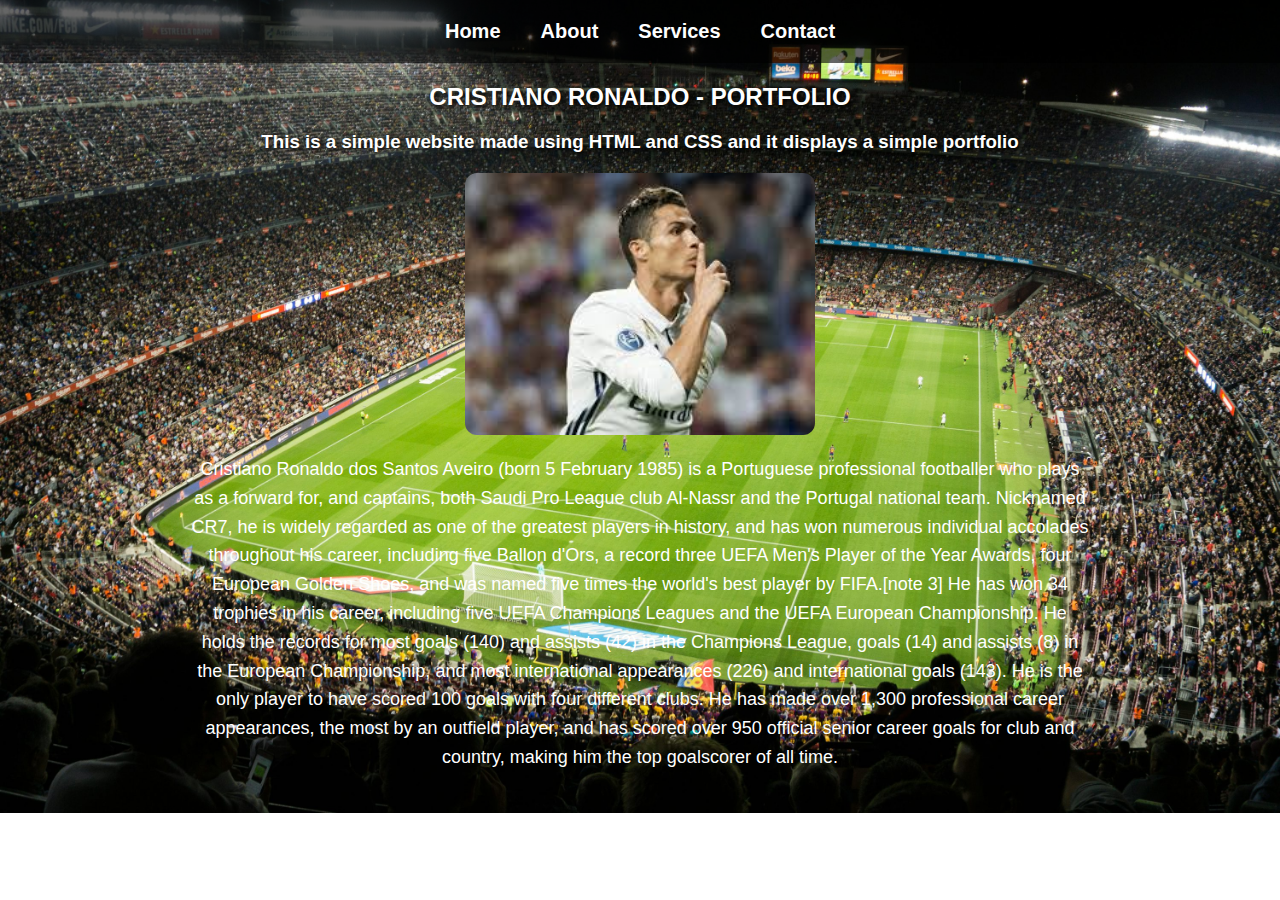
<file: index.html>
<!DOCTYPE html>
<html lang="en">
<head>
    <meta charset="UTF-8">
    <meta name="viewport" content="width=device-width, initial-scale=1.0">
    <title>CRISTIANO RONALDO - PORTFOLIO</title>
    <link rel="stylesheet" href="style.css">
</head>
<body>

   <div class="container">
        <nav class="site-nav"> 
            <a href="#">Home</a>
            <a href="./about.html">About</a>
            <a href="./services.html">Services</a>
            <a href="./Contact.html">Contact</a>
        </nav>
   </div>

    <h2 style="text-align:center; margin: top 30px;">CRISTIANO RONALDO - PORTFOLIO</h2>
    <h3 style="text-align:center;">This is a simple website made using HTML and CSS and it displays a simple portfolio</h3>

    <div style="display:flex; justify-content:center; margin:20px 0;">
        <img src="./RON.jpeg" alt="ronaldo" 
             style="width:350px; border-radius:12px; ;">
    </div>

    <!-- Description -->
    <p style="text-align: center; max-width: 900px; margin:auto; font-size:18px; line-height:1.6;">
        Cristiano Ronaldo dos Santos Aveiro (born 5 February 1985) is a Portuguese professional footballer who plays as a forward for, and captains, both Saudi Pro League club Al-Nassr and the Portugal national team. Nicknamed CR7, he is widely regarded as one of the greatest players in history, and has won numerous individual accolades throughout his career, including five Ballon d'Ors, a record three UEFA Men's Player of the Year Awards, four European Golden Shoes, and was named five times the world's best player by FIFA.[note 3] He has won 34 trophies in his career, including five UEFA Champions Leagues and the UEFA European Championship. He holds the records for most goals (140) and assists (42) in the Champions League, goals (14) and assists (8) in the European Championship, and most international appearances (226) and international goals (143). He is the only player to have scored 100 goals with four different clubs. He has made over 1,300 professional career appearances, the most by an outfield player, and has scored over 950 official senior career goals for club and country, making him the top goalscorer of all time.
</p>
</body>
</html>
</file>
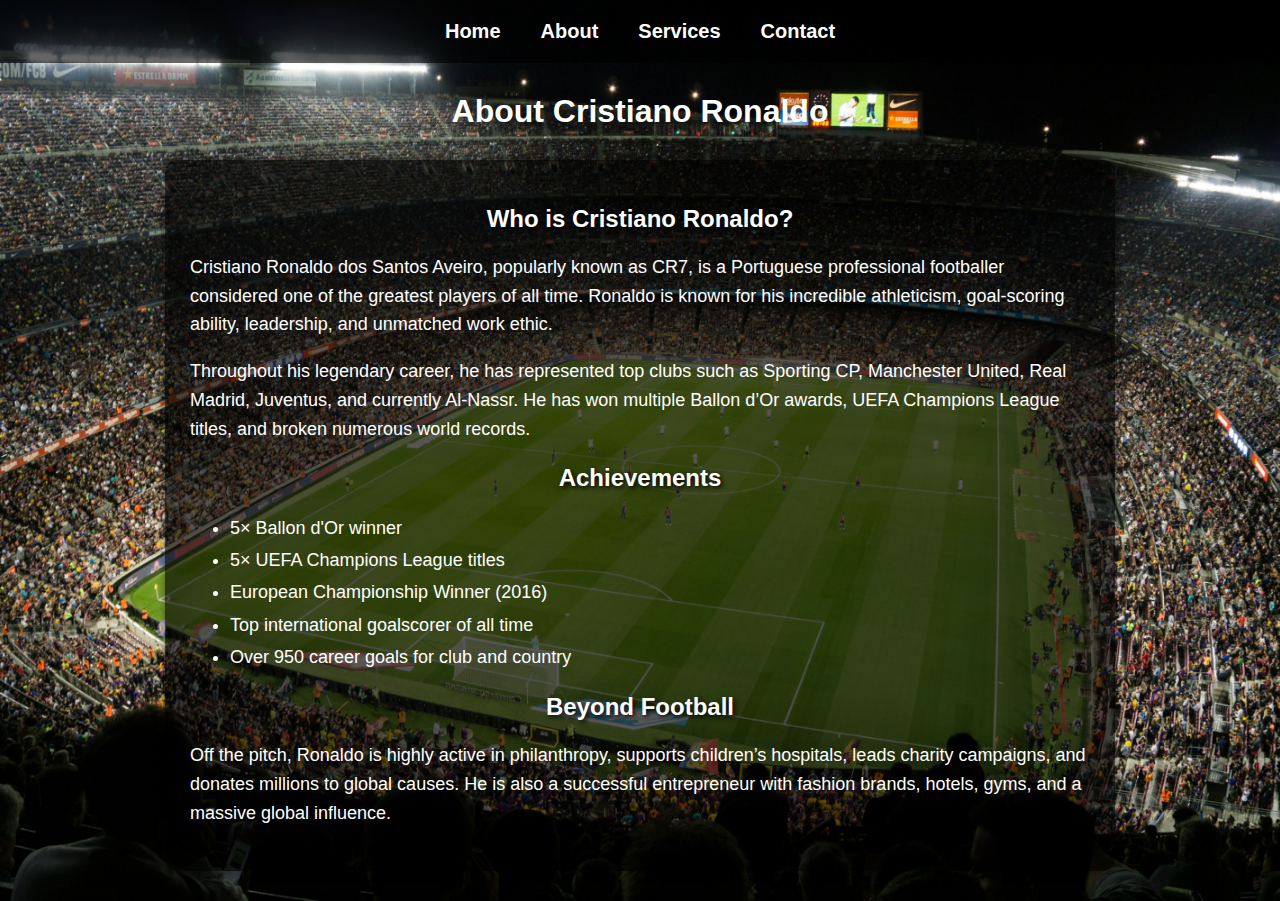
<file: about.html>
<!DOCTYPE html>
<html lang="en">
<head>
    <meta charset="UTF-8">
    <meta name="viewport" content="width=device-width, initial-scale=1.0">
    <title>About</title>
    <link rel="stylesheet" href="style.css">
</head>
<body>

    <nav class="site-nav"> 
        <a href="./index.html">Home</a>
        <a href="./about.html">About</a>
        <a href="./services.html">Services</a>
        <a href="./Contact.html">Contact</a>
    </nav>

    <h1 style="text-align:center; margin-top: 30px;">
        About Cristiano Ronaldo
    </h1>

    <div style="
        max-width: 900px;
        margin: 30px auto;
        background: rgba(0,0,0,0.65);
        padding: 25px;
        border-radius: 12px;
        box-shadow: 0 0 10px rgba(0,0,0,0.5);
    ">

        <h2 style="text-align:center;">Who is Cristiano Ronaldo?</h2>
        
        <p style="font-size: 18px; line-height: 1.6;">
            Cristiano Ronaldo dos Santos Aveiro, popularly known as CR7, is a Portuguese 
            professional footballer considered one of the greatest players of all time. 
            Ronaldo is known for his incredible athleticism, goal-scoring ability, 
            leadership, and unmatched work ethic.
        </p>

        <p style="font-size: 18px; line-height: 1.6;">
            Throughout his legendary career, he has represented top clubs such as 
            Sporting CP, Manchester United, Real Madrid, Juventus, and currently Al-Nassr. 
            He has won multiple Ballon d’Or awards, UEFA Champions League titles, 
            and broken numerous world records.
        </p>

        <h2 style="text-align:center; margin-top: 20px;">Achievements</h2>

        <ul style="font-size: 18px; line-height: 1.8;">
            <li>5× Ballon d'Or winner</li>
            <li>5× UEFA Champions League titles</li>
            <li>European Championship Winner (2016)</li>
            <li>Top international goalscorer of all time</li>
            <li>Over 950 career goals for club and country</li>
        </ul>

        <h2 style="text-align:center; margin-top: 20px;">Beyond Football</h2>

        <p style="font-size: 18px; line-height: 1.6;">
            Off the pitch, Ronaldo is highly active in philanthropy, supports children’s 
            hospitals, leads charity campaigns, and donates millions to global causes. 
            He is also a successful entrepreneur with fashion brands, hotels, gyms, 
            and a massive global influence.
        </p>

    </div>

</body>
</html>
</file>
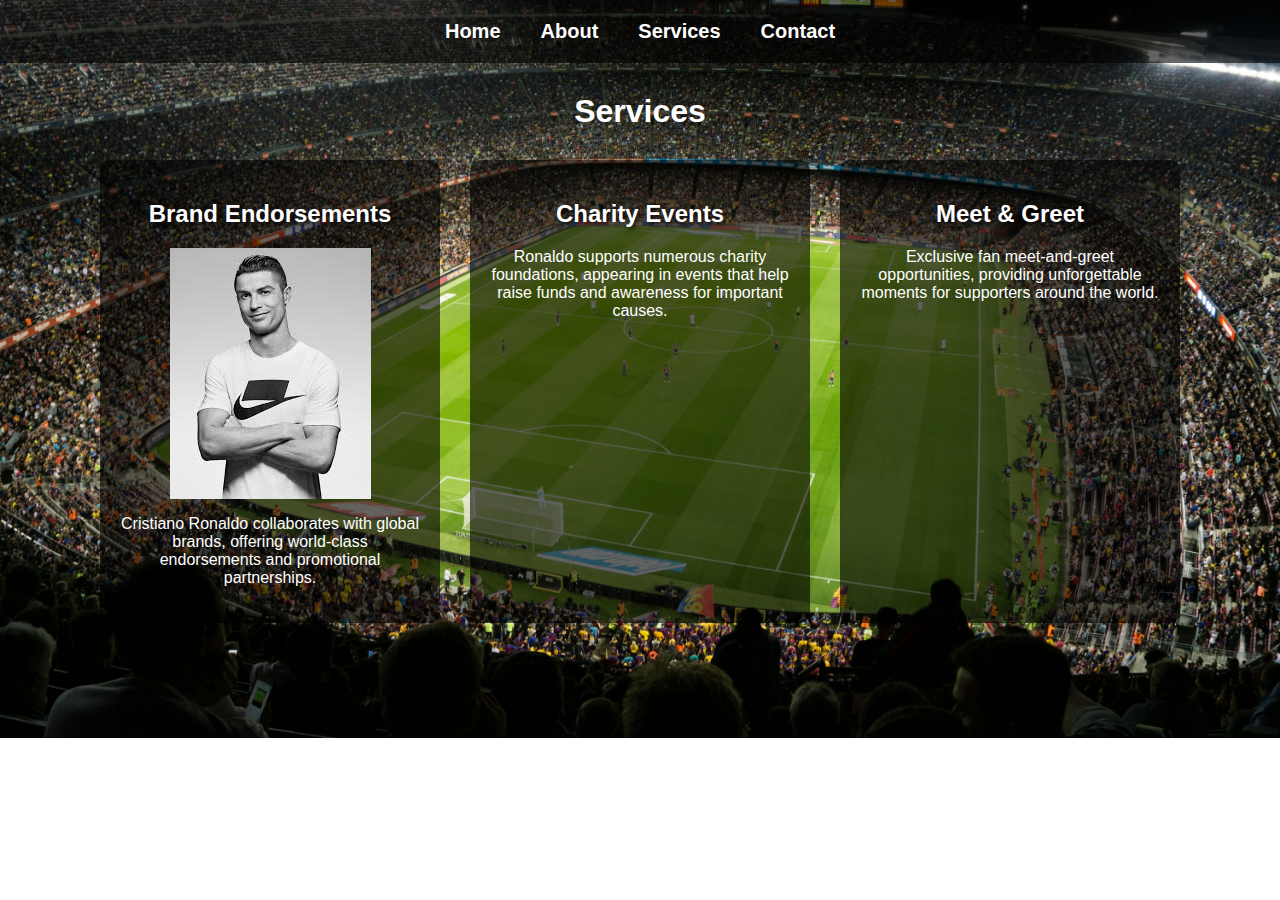
<file: services.html>
<!DOCTYPE html>
<html lang="en">
<head>
    <meta charset="UTF-8">
    <meta name="viewport" content="width=device-width, initial-scale=1.0">
    <title>Ronaldo Services</title>
    <link rel="stylesheet" href="style.css">
</head>
<body>

    <nav class="site-nav"> 
        <a href="./index.html">Home</a>
        <a href="./about.html">About</a>
        <a href="./services.html">Services</a>
        <a href="./Contact.html">Contact</a>
    </nav>

    <h1 style="text-align:center; margin-top: 30px;">Services</h1>

    <div style="
        display: flex; 
        justify-content: center; 
        flex-wrap: wrap; 
        gap: 30px; 
        margin-top: 30px;">
        
        <!-- Service Box 1 -->
        <div style="
            width: 300px; 
            background: rgba(0,0,0,0.6); 
            padding: 20px; 
            border-radius: 10px; 
            text-align: center;">
            
            <h2>Brand Endorsements</h2>
            <div style="display: flex;justify-content:center ;">
                <img src="./ron2.jpeg" alt="ronaldo2">
            </div>
            
            <p>
                Cristiano Ronaldo collaborates with global brands, offering world-class 
                endorsements and promotional partnerships.
            </p>
        </div>

        <!-- Service Box 2 -->
        <div style="
            width: 300px; 
            background: rgba(0,0,0,0.6); 
            padding: 20px; 
            border-radius: 10px; 
            text-align: center;">
            
            <h2>Charity Events</h2>
            <p>
                Ronaldo supports numerous charity foundations, appearing in events that 
                help raise funds and awareness for important causes.
            </p>
        </div>

        <!-- Service Box 3 -->
        <div style="
            width: 300px; 
            background: rgba(0,0,0,0.6); 
            padding: 20px; 
            border-radius: 10px; 
            text-align: center;">
            
            <h2>Meet & Greet</h2>
            <p>
                Exclusive fan meet-and-greet opportunities, providing unforgettable moments 
                for supporters around the world.
            </p>
        </div>

    </div>

</body>
</html>
</file>
<file: style.css>
/* body{
    background-image:url(./stdm.webp);
    background-size: cover;
    color: rgb(250, 250, 250);
}

nav{
    display: flex;
    justify-content: space-around;
    background-color: rgb(118, 115, 115);
    padding: 20px;
    padding-left: 500px;
    margin-left: 500px;
    align-content: center;
    gap: 20px;

}
.site-nav
{
    display: flex;
} */
 /* Background */
body {
    background-image: url(./stdm.webp);
    background-size: cover;
    background-position: center;
    background-repeat: no-repeat;
    color: white;
    margin: 0;
    font-family: Arial, Helvetica, sans-serif;
}

/* Navigation Bar */
nav {
    display: flex;
    justify-content: center;
    gap: 40px;
    background-color: rgba(0,0,0,0.6);
    padding: 20px;
}

/* Nav Links */
nav a {
    color: white;
    text-decoration: none;
    font-size: 20px;
    font-weight: bold;
    transition: 0.3s;
}

nav a:hover {
    color: gold;
    transform: scale(1.1);
}

/* Container helper (optional) */
.container {
    width: 100%;
    margin: 0 auto;
}

/* Fix for hero text */
h2, h3 {
    text-shadow: 2px 2px 5px black;
}
</file>
